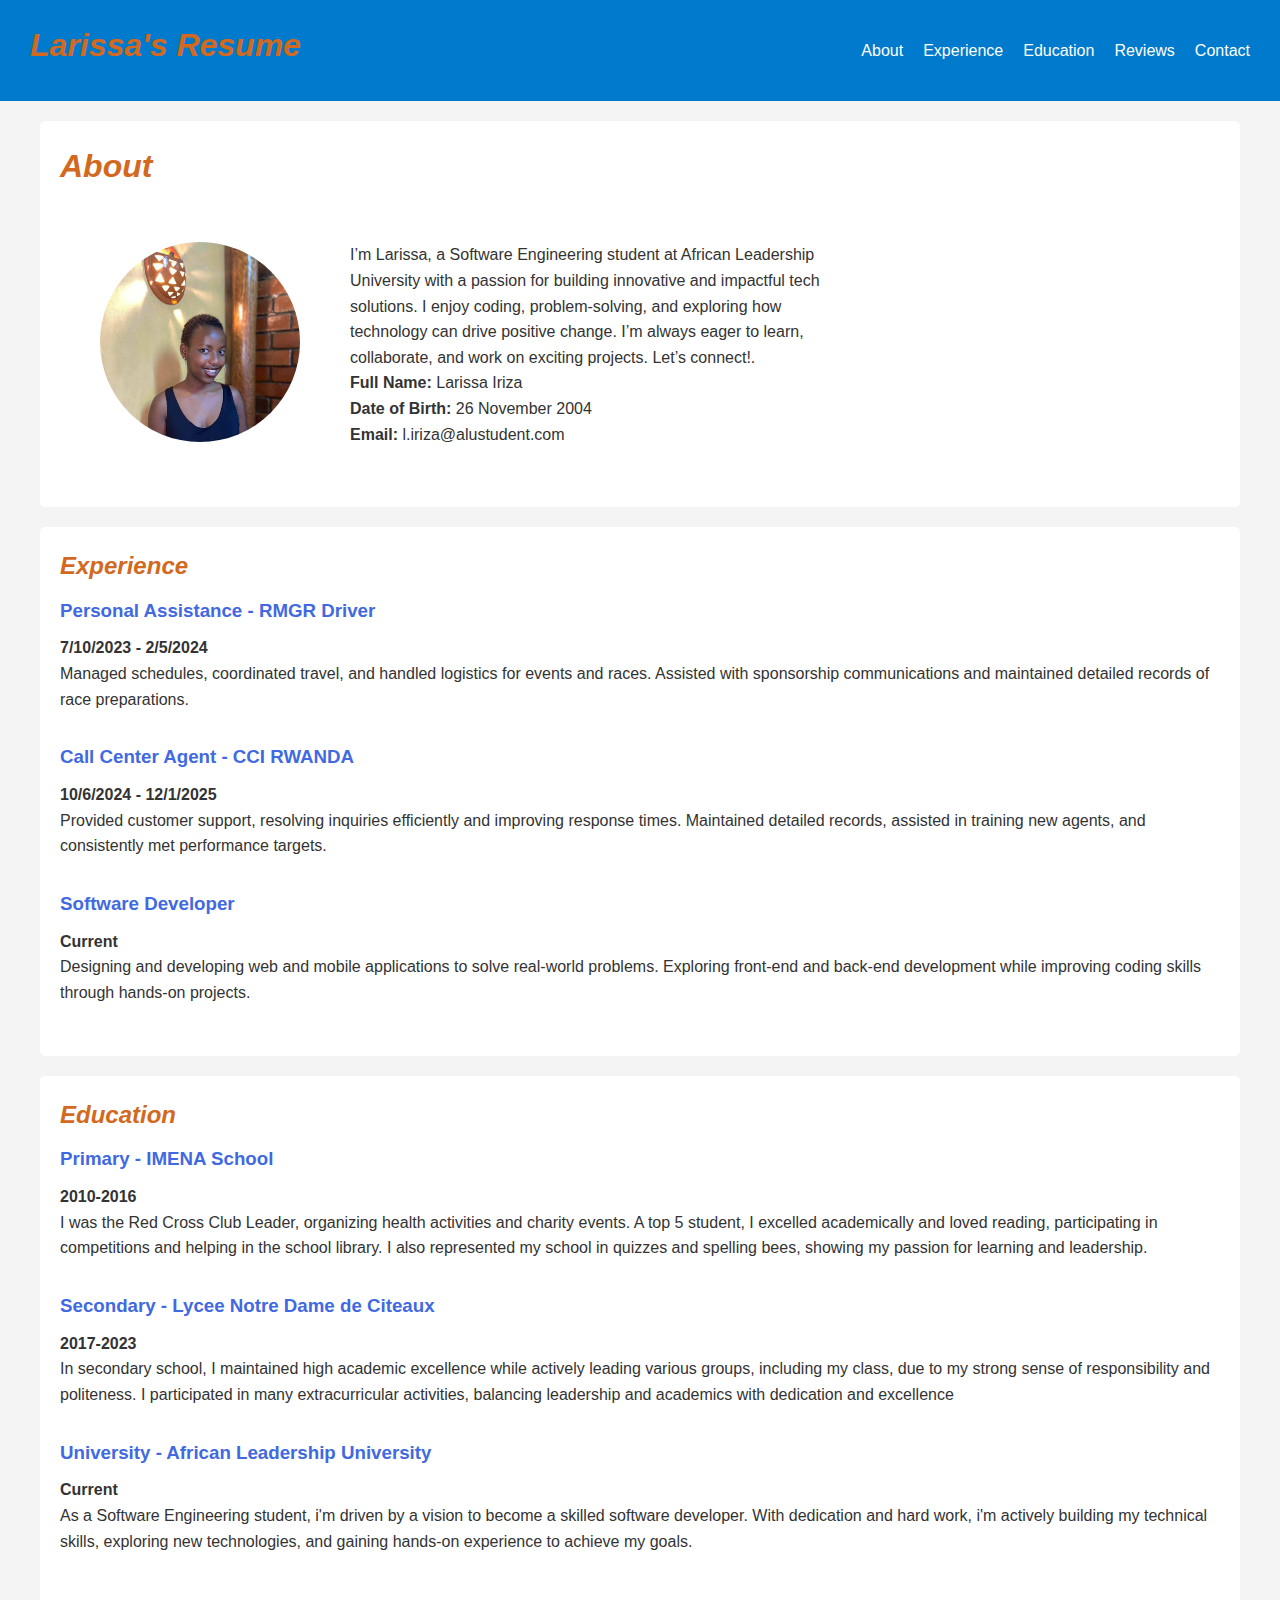
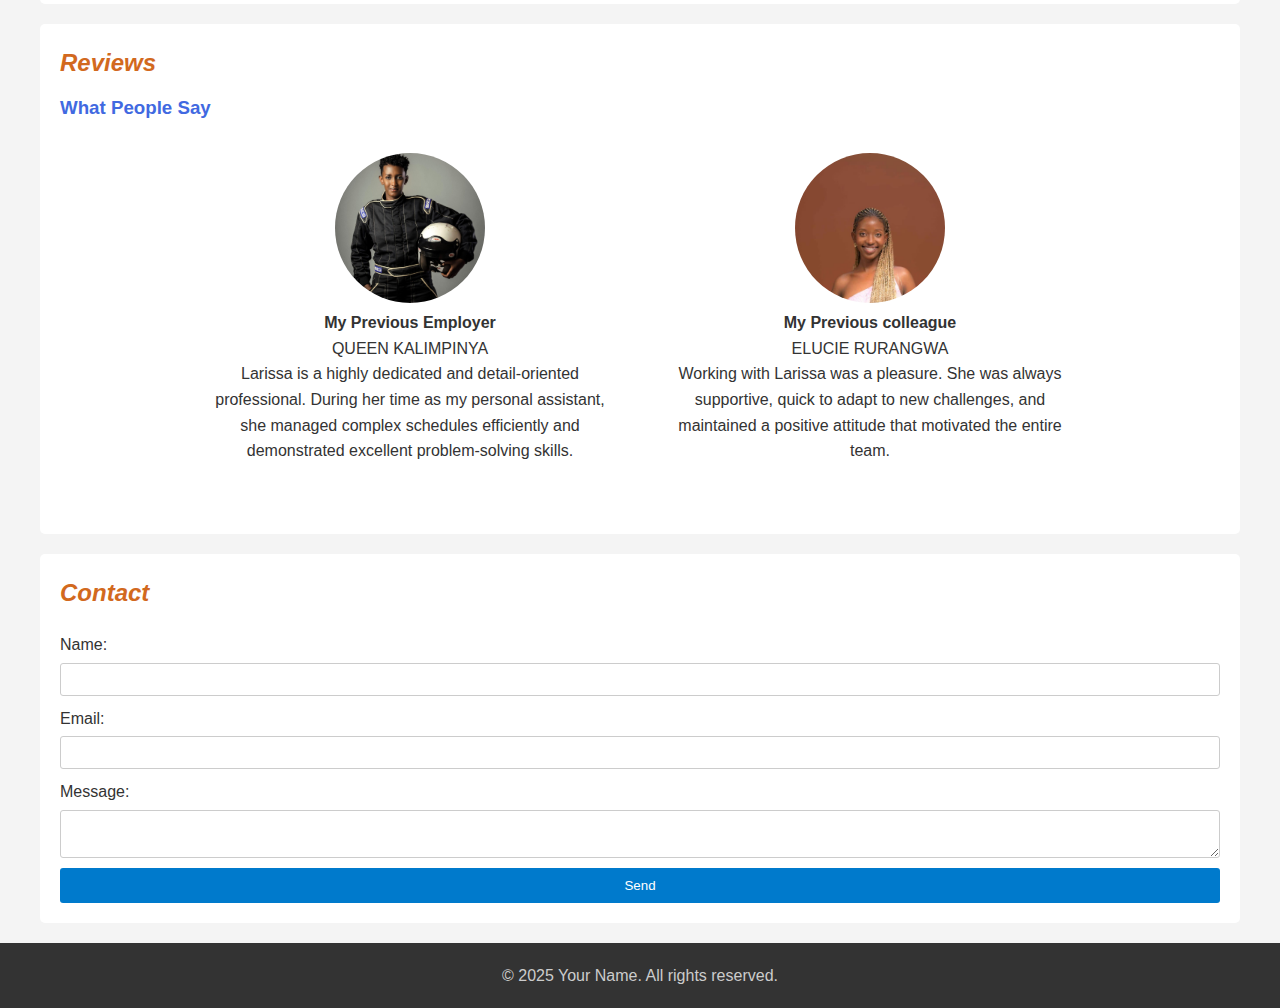
<file: index.html>
<!DOCTYPE html>
<html lang="en">
<head>
  <meta charset="UTF-8" />
  <meta name="viewport" content="width=device-width, initial-scale=1.0" />
  <title>My Resume</title>
  <link rel="stylesheet" href="styles.css" /> 
</head>
<body>
  <!-- Header and Navigation -->
  <header>
    <nav>
      <h1>Larissa's Resume</h1>
      <ul class="navbar">
        <li><a href="#about">About</a></li>
        <li><a href="#experience">Experience</a></li>
        <li><a href="#education">Education</a></li>
        <li><a href="#reviews">Reviews</a></li>
        <li><a href="#contact">Contact</a></li>
      </ul>
      <!-- Mobile Menu Icon -->
      <button id="menu-toggle" aria-label="Toggle Navigation">&#9776;</button>
    </nav>
  </header>

  <!-- Main Content -->
  <main>
    
    <section id="about">
      <div class="about">
      <h1>About</h1>
      <div class="holder">
      <img src="image1.jpeg" alt="Larissa Iriza" class="profile-img">
      <div class="text">
      <p>I’m Larissa, a Software Engineering student at African Leadership University with a passion for building innovative and impactful tech solutions. I enjoy coding, problem-solving, and exploring how technology can drive positive change.

        I’m always eager to learn, collaborate, and work on exciting projects. Let’s connect!.</p>
          
        <p><strong>Full Name:</strong>    Larissa Iriza</p>
               <p><strong>Date of Birth:</strong>    26 November 2004</p>
               <p><strong>Email:</strong>    l.iriza@alustudent.com</p>
              
      </div>
      </div>
      </div>
    </section>

    <!-- Experience Section -->
    <section id="experience">
      <h2>Experience</h2>
      <article class="job"> 
        <h3>Personal Assistance - RMGR Driver</h3>
        <span><strong>7/10/2023 - 2/5/2024</strong></span>
        <p>Managed schedules, coordinated travel, and handled logistics for events and races. Assisted with sponsorship communications and maintained detailed records of race preparations.</p>
      </article>
       <article class="job">
        <h3>Call Center Agent - CCI RWANDA</h3>
        <span><strong>10/6/2024 - 12/1/2025</strong></span>
        <p>Provided customer support, resolving inquiries efficiently and improving response times. Maintained detailed records, assisted in training new agents, and consistently met performance targets.</p>
       </article>
       <article class="job">
        <h3>Software Developer</h3>
        <span><strong>Current</strong></span>
        <p>Designing and developing web and mobile applications to solve real-world problems. Exploring front-end and back-end development while improving coding skills through hands-on projects.</p>
      </article>
      
    </section>

    <!-- Education Section -->
    <section id="education">
      <h2>Education</h2>
      <article class="education-item">
        <h3>Primary - IMENA School</h3>
        <span><strong>2010-2016</strong></span>
        <p>I was the Red Cross Club Leader, organizing health activities and charity events. A top 5 student, I excelled academically and loved reading, participating in competitions and helping in the school library. I also represented my school in quizzes and spelling bees, showing my passion for learning and leadership.</p>
      </article>
      <article class="education-item">
        <h3>Secondary - Lycee Notre Dame de Citeaux</h3>
        <span><strong>2017-2023</strong></span>
        <p>In secondary school, I maintained high academic excellence while actively leading various groups, including my class, due to my strong sense of responsibility and politeness. I participated in many extracurricular activities, balancing leadership and academics with dedication and excellence</p>
      </article>
      <article class="education-item">
        <h3>University - African Leadership University</h3>
        <span><strong>Current</strong></span>
        <p>As a Software Engineering student, i'm driven by a vision to become a skilled software developer. With dedication and hard work, i'm actively building my technical skills, exploring new technologies, and gaining hands-on experience to achieve my goals.</p>
      </article>
      
    </section>

    <!-- Reviews Section -->
    <section id="reviews">
      <h2>Reviews</h2>
      <h3>What People Say</h3>
      <div class="container">
        <article class="reviews">
        <img src="rally.jpg" alt="rally">
        <h4>My Previous Employer</h4> 
        <span>QUEEN KALIMPINYA</span>
        <p>Larissa is a highly dedicated and detail-oriented professional. During her time as my personal assistant, she managed complex schedules efficiently and demonstrated excellent problem-solving skills.</p>
        </article>
        <article class="reviews">
        <img src="colleague.jpeg" alt="colleague">
        <h4>My Previous colleague</h4>
        <span>ELUCIE RURANGWA</span>
        <P>Working with Larissa was a pleasure. She was always supportive, quick to adapt to new challenges, and maintained a positive attitude that motivated the entire team.</P>
        </article>
      </div>
    </section>

    <!-- Contact Section -->
    <section id="contact">
      <h2>Contact</h2>
      <form id="contact-form">
        <label for="name">Name:</label>
        <input type="text" id="name" name="name" required />
  
        <label for="email">Email:</label>
        <input type="email" id="email" name="email" required />
  
        <label for="message">Message:</label>
        <textarea id="message" name="message" required></textarea>
  
        <button type="submit">Send</button>
      </form>
    </section>
  </main>

  <!-- Footer -->
  <footer>
    <p>&copy; 2025 Your Name. All rights reserved.</p>
  </footer>
  
  <script src="script.js"></script>
</body>
</html>
</file>
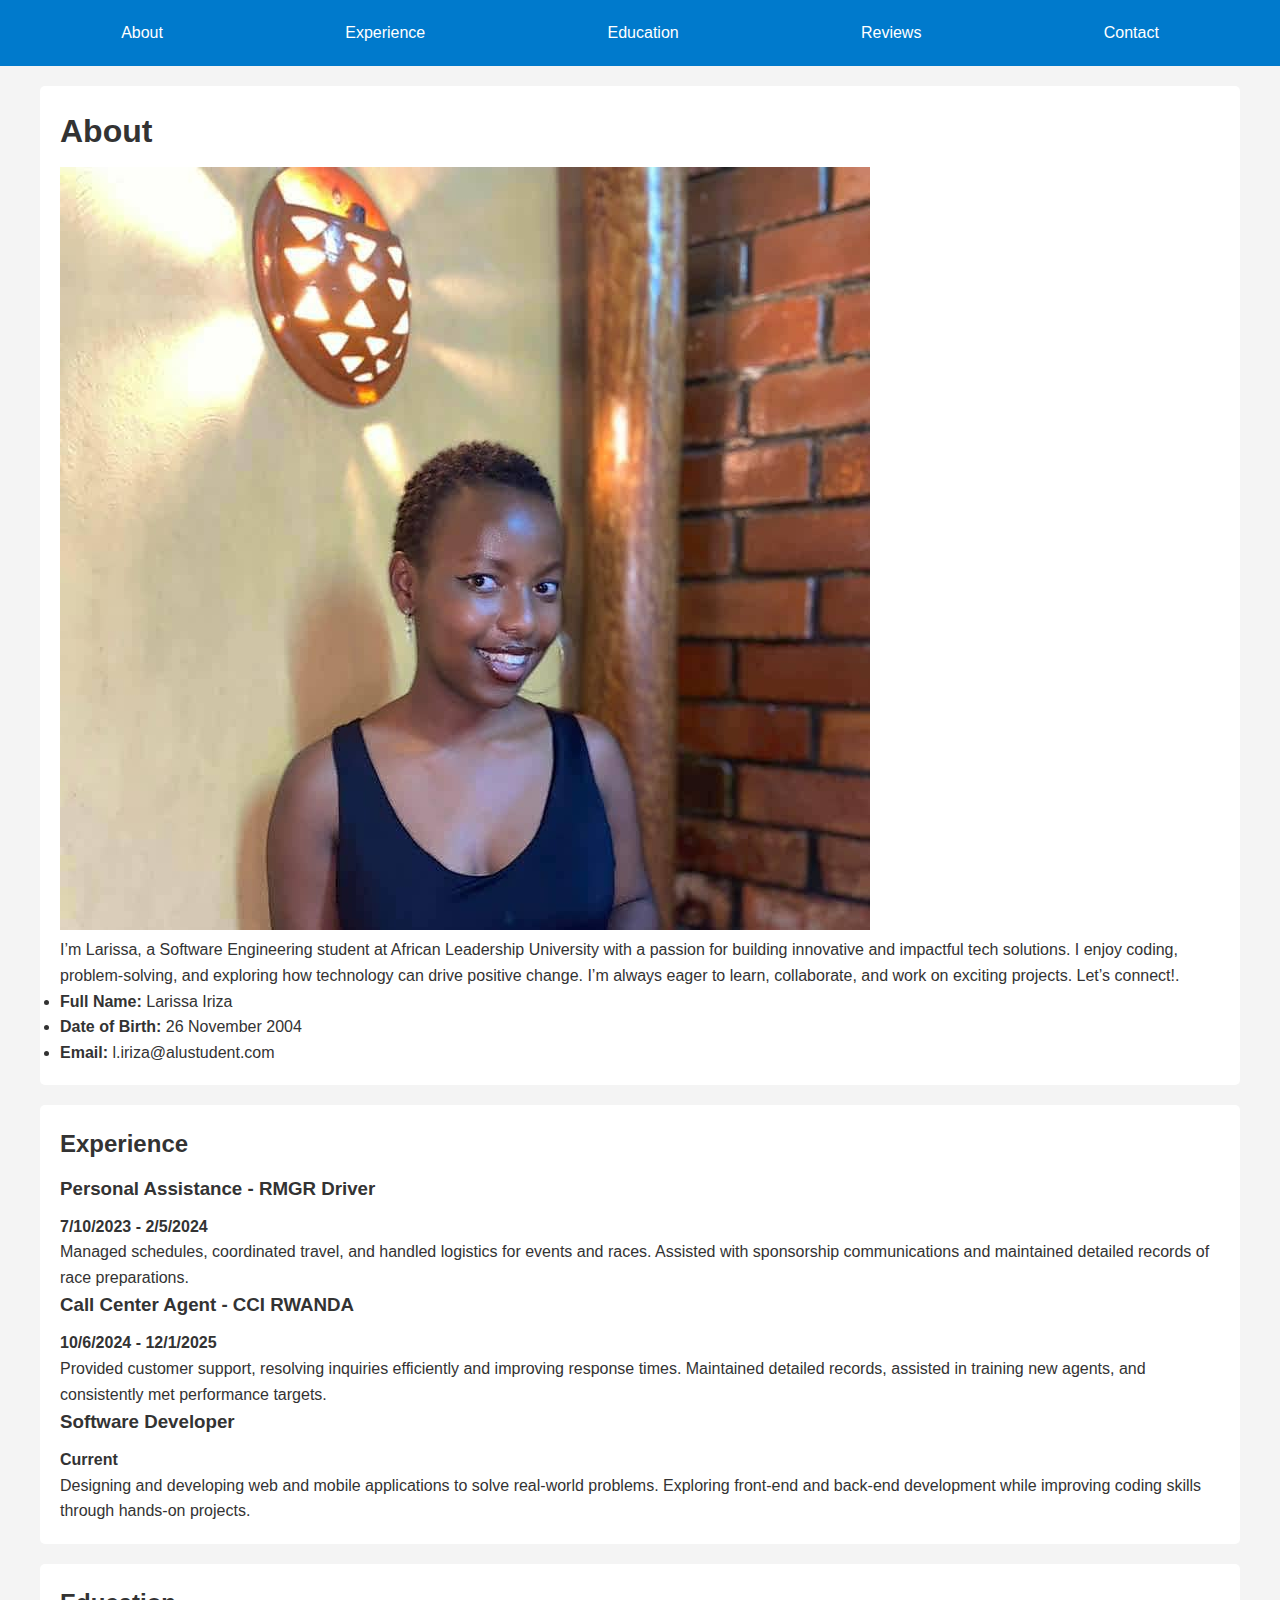
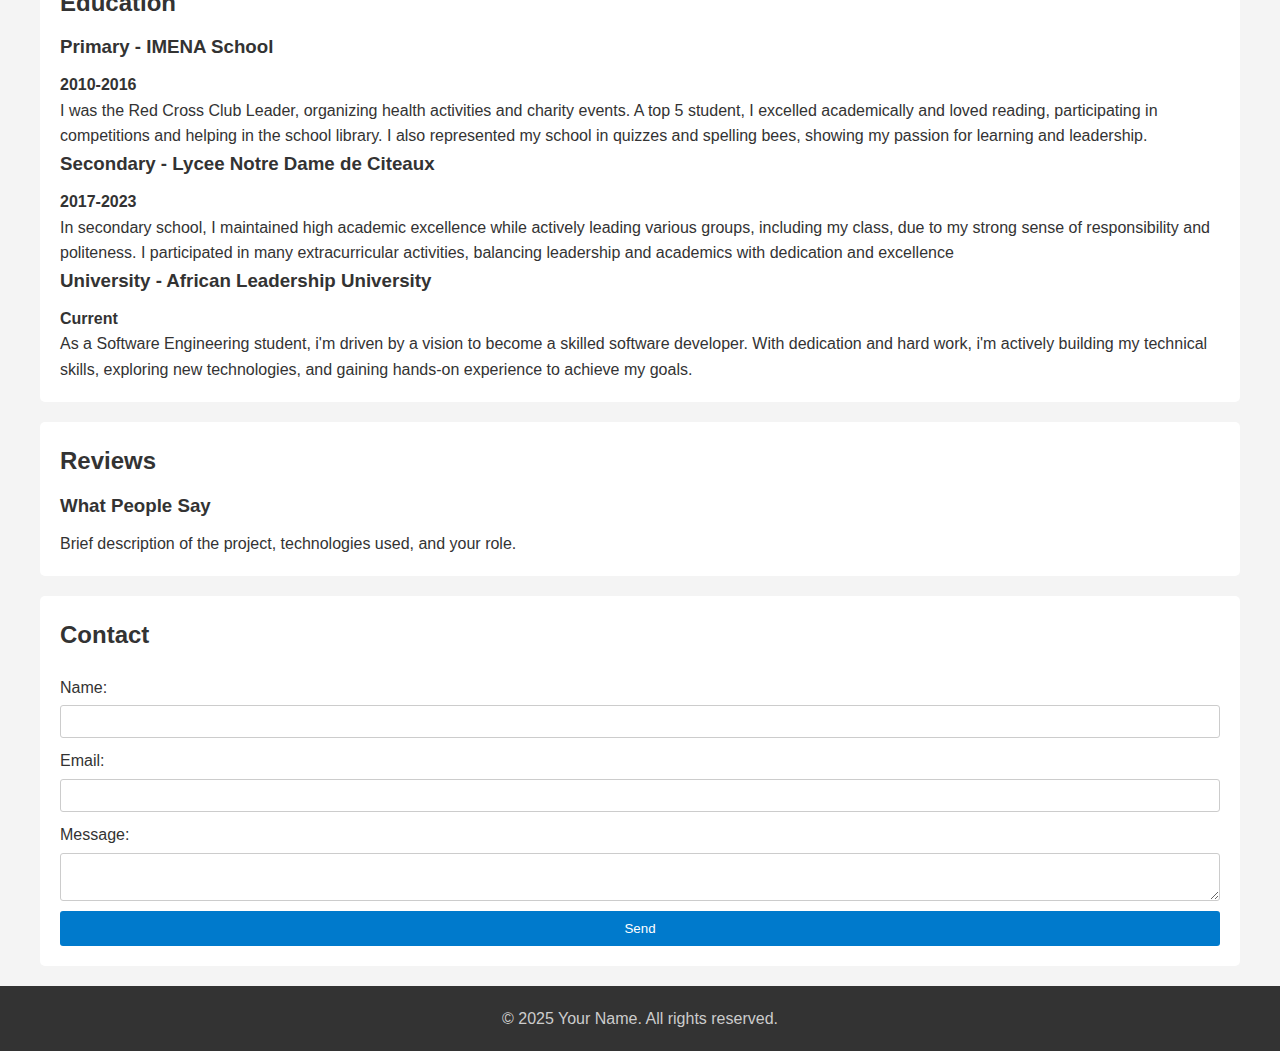
<file: Resume Portifolio/index.html>
<!DOCTYPE html>
<html lang="en">
<head>
  <meta charset="UTF-8" />
  <meta name="viewport" content="width=device-width, initial-scale=1.0" />
  <title>My Resume</title>
  <link rel="stylesheet" href="styles.css" />
  <script src="script.js"></script>
</head>
<body>
  <!-- Header and Navigation -->
  <header>
    <nav>
      <ul class="navbar">
        <li><a href="#about">About</a></li>
        <li><a href="#experience">Experience</a></li>
        <li><a href="#education">Education</a></li>
        <li><a href="#reviews">Reviews</a></li>
        <li><a href="#contact">Contact</a></li>
      </ul>
      <!-- Mobile Menu Icon -->
      <button id="menu-toggle" aria-label="Toggle Navigation">&#9776;</button>
    </nav>
  </header>

  <!-- Main Content -->
  <main>
    
    <section id="about">
      <h1>About</h1>
      <img src="image1.jpeg" alt="image1.jpeg">
      <p>I’m Larissa, a Software Engineering student at African Leadership University with a passion for building innovative and impactful tech solutions. I enjoy coding, problem-solving, and exploring how technology can drive positive change.

        I’m always eager to learn, collaborate, and work on exciting projects. Let’s connect!.</p>
        <div>
          <ul>
        <li><strong>Full Name:</strong>    Larissa Iriza</li>
               <li><strong>Date of Birth:</strong>    26 November 2004</li>
               <li><strong>Email:</strong>    l.iriza@alustudent.com</li>
              </ul>
              </div>
    </section>

    <!-- Experience Section -->
    <section id="experience">
      <h2>Experience</h2>
      <article class="job"> 
        <h3>Personal Assistance - RMGR Driver</h3>
        <span><strong>7/10/2023 - 2/5/2024</strong></span>
        <p>Managed schedules, coordinated travel, and handled logistics for events and races. Assisted with sponsorship communications and maintained detailed records of race preparations.</p>
      </article>
       <article class="job">
        <h3>Call Center Agent - CCI RWANDA</h3>
        <span><strong>10/6/2024 - 12/1/2025</strong></span>
        <p>Provided customer support, resolving inquiries efficiently and improving response times. Maintained detailed records, assisted in training new agents, and consistently met performance targets.</p>
       </article>
       <article class="job">
        <h3>Software Developer</h3>
        <span><strong>Current</strong></span>
        <p>Designing and developing web and mobile applications to solve real-world problems. Exploring front-end and back-end development while improving coding skills through hands-on projects.</p>
      </article>
      
    </section>

    <!-- Education Section -->
    <section id="education">
      <h2>Education</h2>
      <article class="education-item">
        <h3>Primary - IMENA School</h3>
        <span><strong>2010-2016</strong></span>
        <p>I was the Red Cross Club Leader, organizing health activities and charity events. A top 5 student, I excelled academically and loved reading, participating in competitions and helping in the school library. I also represented my school in quizzes and spelling bees, showing my passion for learning and leadership.</p>
      </article>
      <article class="education-item">
        <h3>Secondary - Lycee Notre Dame de Citeaux</h3>
        <span><strong>2017-2023</strong></span>
        <p>In secondary school, I maintained high academic excellence while actively leading various groups, including my class, due to my strong sense of responsibility and politeness. I participated in many extracurricular activities, balancing leadership and academics with dedication and excellence</p>
      </article>
      <article class="education-item">
        <h3>University - African Leadership University</h3>
        <span><strong>Current</strong></span>
        <p>As a Software Engineering student, i'm driven by a vision to become a skilled software developer. With dedication and hard work, i'm actively building my technical skills, exploring new technologies, and gaining hands-on experience to achieve my goals.</p>
      </article>
      
    </section>

    <!-- Reviews Section -->
    <section id="reviews">
      <h2>Reviews</h2>
      <article class="reviews">
        <h3>What People Say</h3>
        <p>Brief description of the project, technologies used, and your role.</p>
      </article>
    </section>

    <!-- Contact Section -->
    <section id="contact">
      <h2>Contact</h2>
      <form id="contact-form">
        <label for="name">Name:</label>
        <input type="text" id="name" name="name" required />
  
        <label for="email">Email:</label>
        <input type="email" id="email" name="email" required />
  
        <label for="message">Message:</label>
        <textarea id="message" name="message" required></textarea>
  
        <button type="submit">Send</button>
      </form>
    </section>
  </main>

  <!-- Footer -->
  <footer>
    <p>&copy; 2025 Your Name. All rights reserved.</p>
  </footer>

  
</body>
</html>
</file>
<file: styles.css>
/* Reset some basic styles */
* {
    box-sizing: border-box;
    margin: 0;
    padding: 0;
  }
  html{
    scroll-behavior: smooth;
  }
  
  /* Global Styles */
  body {
    font-family: Arial, sans-serif;
    line-height: 1.6;
    box-sizing: border-box;
    color: #333;
    background-color: #f4f4f4;
    
  }
  nav {
    display: flex;
    align-items: center;
    justify-content: space-between;
  } 
  nav ul{
    display: flex;
    gap: 20px;
  }
  main{
    max-width: 1200px;
    margin:0px auto;
  }
  
  /* Navigation Styles */
  header {
    background-color: #007acc;
    padding: 20px 30px;
    color: #fff;
    height: auto;
    justify-content: space-between;
  }
  
  .navbar {
    list-style: none;
    display: flex;
    justify-content: space-between;
    
  }
  
  .navbar li a {
    color: #fff;
    text-decoration: none;
    border-radius: 20px;
  }
  
  /* Mobile Menu Button */
  #menu-toggle {
    display: none;
    background: none;
    border: none;
    font-size: 1.5rem;
    color: #fff;
  }
  
  /* Section Styles */
  section {
    margin: 20px 0;
    padding: 20px;
    background: #fff;
    border-radius: 5px;
  }
  
  h1, h2, h3 {
    margin-bottom: 10px;
  }

  h1,h2 {
    font-style: italic;
    color: chocolate;
  }

  h3 {
    color: royalblue;
  }
  
  #about {
    display: flex; 
    flex-direction: row;
    align-items: self-start;
    justify-content: left;
    gap: 20px;
  }
  
  .holder {
    display: flex;
    align-items: self-start;
    background: white;
    padding: 40px;
    max-width: 800px;
  }

  .profile-img{
    width: 200px; 
    max-width: 200px; 
    height: 200px; 
    border-radius: 50%;
    object-fit: cover;
    margin-right: 50px;
  }

  .text {
    max-width: 600px;
    align-items: center;
  }

  .container {
    display: flex;
    gap: 20px;
    text-align: justify; 
    max-width: 900px; 
    margin: auto;
    flex-direction: row;
    justify-content: center;
    align-items: center;
  }

  .reviews {
    flex: 1; 
    padding: 20px;
    text-align: center;
     
}

.reviews img {
  width: 150px; 
  height: 150px;
  border-radius: 50%;
  object-fit: cover;
}
 
  article {
    margin-bottom: 30px; 
  }
  /* Form Styles */
  form {
    display: flex;
    flex-direction: column;
  }
  
  form label {
    margin: 10px 0 5px;
  }
  
  form input,
  form textarea {
    padding: 8px;
    border: 1px solid #ccc;
    border-radius: 3px;
  }
  
  form button {
    margin-top: 10px;
    padding: 10px;
    border: none;
    background-color: #007acc;
    color: #fff;
    border-radius: 3px;
    cursor: pointer;
  }
  
  /* Footer Styles */
  footer {
    text-align: center;
    background-color: #333;
    color: #ccc;
    font-size: medium;
    padding: 20px;
  }
  
  /* Responsive Styles */
  @media (max-width: 768px) {
    .navbar {
      flex-direction: column;
      display: none; 
    }
    #menu-toggle {
      display: block;
    }
    
    
    .navbar.active {
      display: flex;
    }
    
    .holder {
      display: flex;
      flex-direction: column;
      align-items: center;
      justify-content: center;
      gap: 30px;
      background: white;
      padding: 40px;
      max-width: 800px;
    }
  }
</file>
<file: Resume Portifolio/styles.css>
/* Reset some basic styles */
* {
    box-sizing: border-box;
    margin: 0;
    padding: 0;
  }
  
  /* Global Styles */
  body {
    font-family: Arial, sans-serif;
    line-height: 1.6;
    box-sizing: border-box;
    color: #333;
    background-color: #f4f4f4;
    
  }

  main{
    max-width: 1200px;
    margin:0px auto;
  }
  
  /* Navigation Styles */
  header {
    background-color: #007acc;
    padding: 20px 30px;
    color: #fff;
    height: auto;
  }
  
  .navbar {
    list-style: none;
    display: flex;
    justify-content: space-around;
    
  }
  
  .navbar li a {
    color: #fff;
    text-decoration: none;
    border-radius: 20px;
  }
  
  /* Mobile Menu Button */
  #menu-toggle {
    display: none;
    background: none;
    border: none;
    font-size: 1.5rem;
    color: #fff;
  }
  
  /* Section Styles */
  section {
    margin: 20px 0;
    padding: 20px;
    background: #fff;
    border-radius: 5px;
  }
  
  h1, h2, h3 {
    margin-bottom: 10px;
  }
  
  /* Form Styles */
  form {
    display: flex;
    flex-direction: column;
  }
  
  form label {
    margin: 10px 0 5px;
  }
  
  form input,
  form textarea {
    padding: 8px;
    border: 1px solid #ccc;
    border-radius: 3px;
  }
  
  form button {
    margin-top: 10px;
    padding: 10px;
    border: none;
    background-color: #007acc;
    color: #fff;
    border-radius: 3px;
    cursor: pointer;
  }
  
  /* Footer Styles */
  footer {
    text-align: center;
    background-color: #333;
    color: #ccc;
    font-size: medium;
    padding: 20px;
  }
  
  /* Responsive Styles */
  @media (max-width: 768px) {
    .navbar {
      flex-direction: column;
      display: none; 
    }
    #menu-toggle {
      display: block;
    }
    
    
    .navbar.active {
      display: flex;
    }

    img {
      width: 30%; 
      max-width: 250px; 
      height: 150px; 
      border-radius: 50%;
      object-fit: cover;
    }

     {
      margin-bottom: 50px; 
    }
</file>
